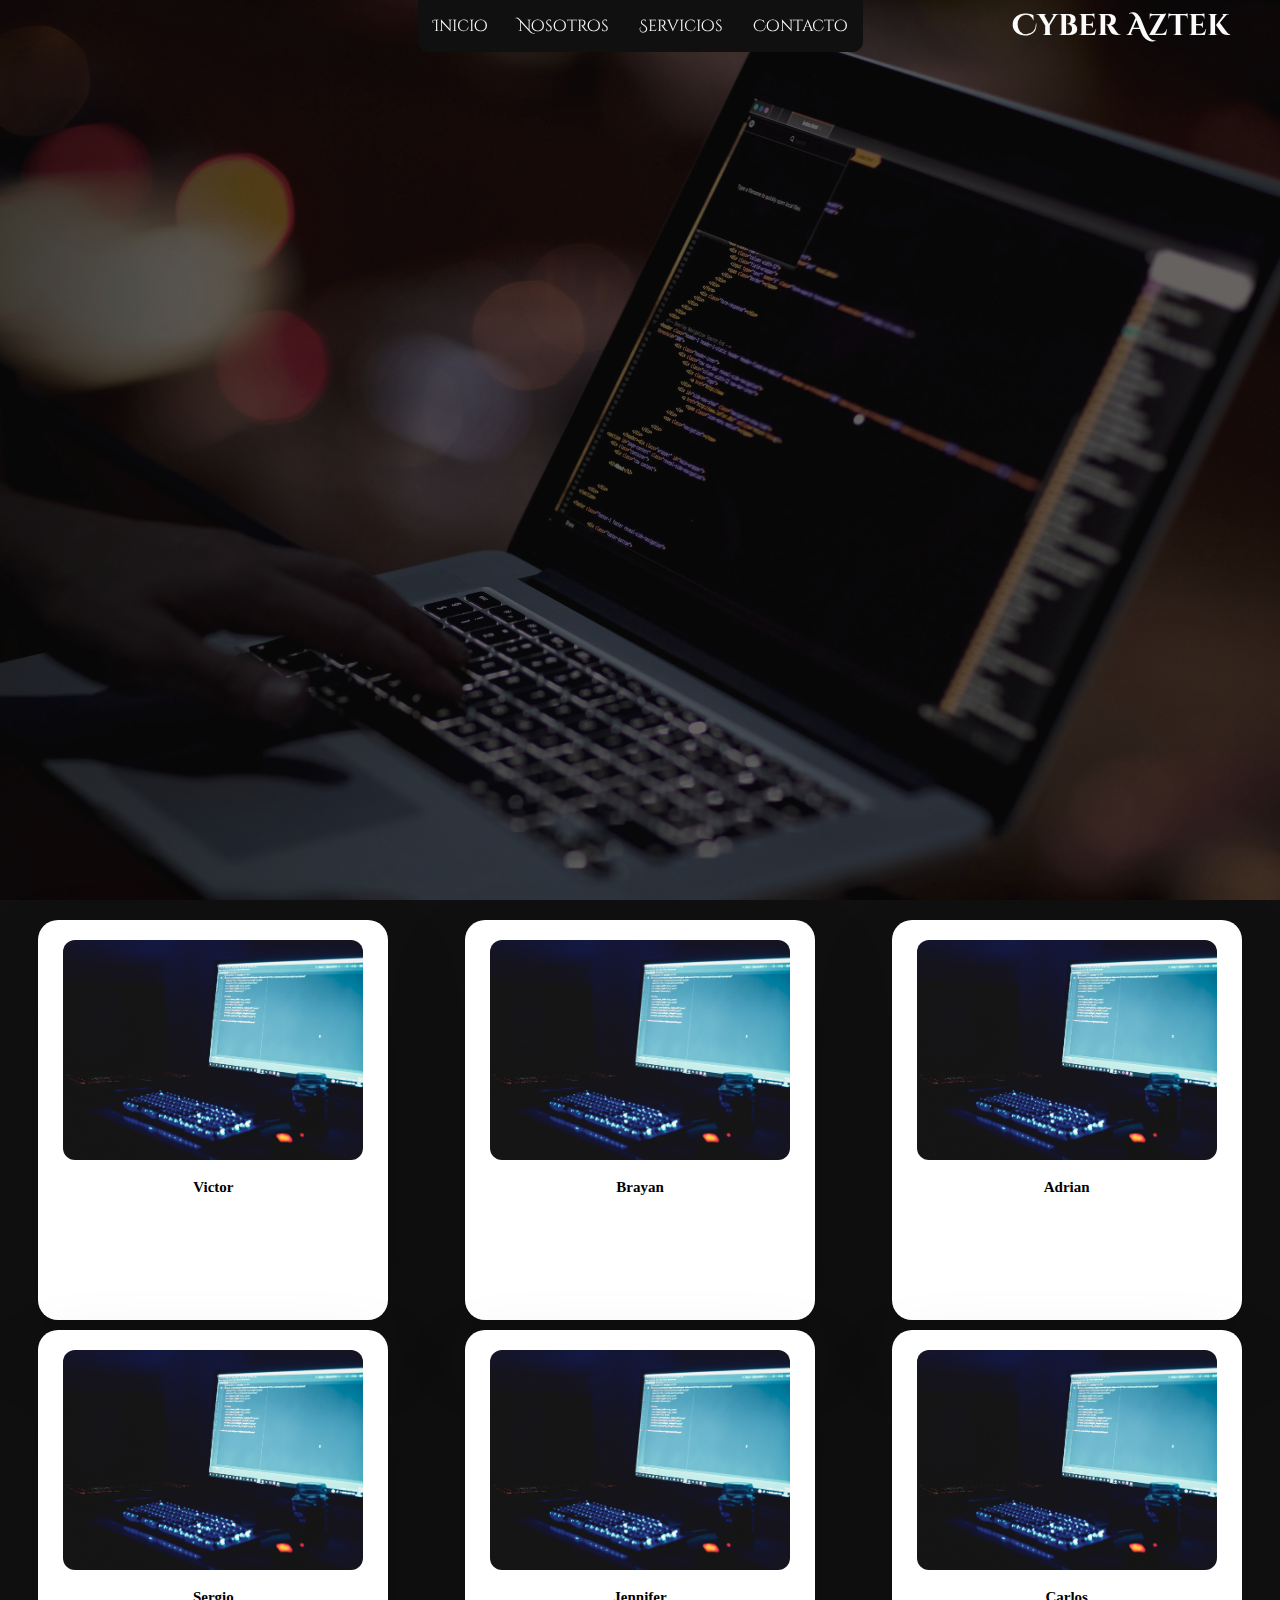
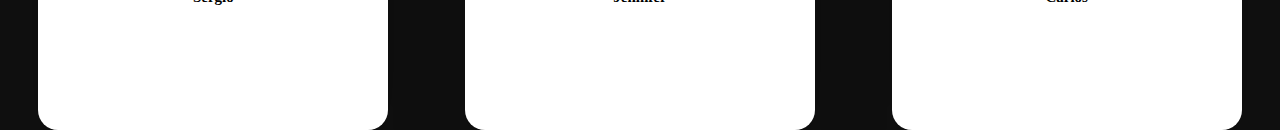
<file: index.html>
<!DOCTYPE html>
<html lang="es">
<head>
    <meta charset="UTF-8">
    <meta http-equiv="X-UA-Compatible" content="IE=edge">
    <meta name="viewport" content="width=device-width, initial-scale=1.0">
    <title>Cyber Aztek</title>
    <link rel="preconnect" href="https://fonts.googleapis.com">
    <link rel="preconnect" href="https://fonts.gstatic.com" crossorigin>
    <link href="https://fonts.googleapis.com/css2?family=Bebas+Neue&family=Cinzel+Decorative&display=swap" rel="stylesheet">
    <link rel="stylesheet" href="css/inicio.css">
   <link rel="stylesheet" href="https://cdnjs.cloudflare.com/ajax/libs/animate.css/4.1.1/animate.min.css">
   <link rel="stylesheet" href="https://cdnjs.cloudflare.com/ajax/libs/font-awesome/6.4.0/css/all.min.css">
<link rel="stylesheet" href="css/tarjeta.css">
</head>

<body>
    <header class="header">
        <input id="menu-toggle" type="checkbox">
        <label class="menu-button-container" for="menu-toggle">
            <div class="menu-button"></div>
        </label>
        <ul class="nav">
            <li class="navBtn"><a href="">Inicio</a></li>
            <li class="navBtn"><a href="">Nosotros</a></li>
            <li class="navBtn"><a href="servicios.html" target="_self">Servicios</a>
                <ul>
                    <li><a href="">Soporte</a></li>
                    <li><a href="">Diseño</a></li>
                    <li><a href="">Desarrollo</a></li>
                    <li><a href="">Instalación de cámaras</a></li>
                </ul>
            </li>
            <li class="navBtn"><a href="">Contacto</a></li>
        </ul>
        <a href="/index.html" class="logo">Cyber Aztek</a>
    </header>


    <section class="parte1">
        
    </section>
    <section class="parte2">
        <div class="nosotros">
         
<div class="nom">
    
    <div class="container">
        <div class="card">
            <div class="img-box">
                <img src="img/programador.jpg" alt="">
            </div>
            <div class="content">
                <h2>Victor</h2>
                <p>
                   Ingeniero en cyberseguridad egresado de la utp con honores especialidad soporte 
                 
                </p>
                <div class="social">
                <p class=""><a href="/index.html" class="fa-brands fa-facebook"></a></p>
                <p class=""><a href="/index.html" class="fa-brands fa-instagram"></a></p>
                <p class=""><a href="/index.html" class="fa-brands fa-facebook"></a></p>
                </div>
            </div>
        </div>
      </div>
      <div class="container">
        <div class="card">
            <div class="img-box">
                <img src="img/programador.jpg" alt="">
            </div>
            <div class="content">
                <h2>Brayan</h2>
                <p>
                   Ingeniero y musico maneja su disquera krakenmusic
                 
                </p>
                <div class="social">
                <p class=""><a href="/index.html" class="fa-brands fa-facebook"></a></p>
                <p class=""><a href="/index.html" class="fa-brands fa-instagram"></a></p>
                <p class=""><a href="/index.html" class="fa-brands fa-facebook"></a></p>
                </div>
            </div>
        </div>
      </div>
      <div class="container">
        <div class="card">
            <div class="img-box">
                <img src="img/programador.jpg" alt="">
            </div>
            <div class="content">
                <h2>Adrian</h2>
                <p>
                  Lic. en desrrollo de web full stack egresado de la buap 
                 
                </p>
                <div class="social">
                <p class=""><a href="/index.html" class="fa-brands fa-facebook"></a></p>
                <p class=""><a href="/index.html" class="fa-brands fa-instagram"></a></p>
                <p class=""><a href="/index.html" class="fa-brands fa-facebook"></a></p>
                </div>
            </div>
        </div>
      </div>
    
    
</div>
<br>
<div class="nom">
    <div class="container">
        <div class="card">
            <div class="img-box">
                <img src="img/programador.jpg" alt="">
            </div>
            <div class="content">
                <h2>Sergio</h2>
                <p>
                   Ingeniero desarrollador de videojuegos egresado de la utp
                 
                </p>
                <div class="social">
                <p class=""><a href="/index.html" class="fa-brands fa-facebook"></a></p>
                <p class=""><a href="/index.html" class="fa-brands fa-instagram"></a></p>
                <p class=""><a href="/index.html" class="fa-brands fa-facebook"></a></p>
                </div>
            </div>
        </div>
      </div>
    
      <div class="container">
        <div class="card">
            <div class="img-box">
                <img src="img/programador.jpg" alt="">
            </div>
            <div class="content">
                <h2>Jennifer</h2>
                <p>
                   Ingeniera en desarrollo de software 
                 
                </p>
                <div class="social">
                <p class=""><a href="/index.html" class="fa-brands fa-facebook"></a></p>
                <p class=""><a href="/index.html" class="fa-brands fa-instagram"></a></p>
                <p class=""><a href="/index.html" class="fa-brands fa-facebook"></a></p>
                </div>
            </div>
        </div>
      </div>
      <div class="container">
        <div class="card">
            <div class="img-box">
                <img src="img/programador.jpg" alt="">
            </div>
            <div class="content">
                <h2>Carlos</h2>
                <p>
                   Ingeniero en desarrollo de software y php
                 
                </p>
                <div class="social">
                <p class=""><a href="/index.html" class="fa-brands fa-facebook"></a></p>
                <p class=""><a href="/index.html" class="fa-brands fa-instagram"></a></p>
                <p class=""><a href="/index.html" class="fa-brands fa-facebook"></a></p>
                </div>
            </div>
        </div>
      </div>
    
</div>


    
</div>
                
                
         
    </section>
</body>
</html>
</file>
<file: css/inicio.css>
:root{
    --white: #FBFBFB;
    --black-primary: #101010;
    --black-secondary: #434343;
    --rojo-secundary: #ff0000;
}
html{
    box-sizing: border-box;
    scroll-behavior: smooth;
    font-size: 62.5%;   /* 1rem = 10px */
}
*,*::before, *::after{
    box-sizing: inherit;
    padding: 0;
    margin: 0;
}
body{
    font-size: 1.6rem;  /* 16px */
    background-color: var(--black-primary);
    line-height: 2;
}


/***** HEADER *****/
.header{
    width: 100%;
    height: 5.2rem;
    font-family: 'Cinzel Decorative', cursive;
    position: relative;
    display: flex;
    align-items: center;
    justify-content: center;
    background-color: transparent;
    position: fixed;
    z-index: 2;
}
.nav{
    display: flex;
    align-items: center;
    justify-content: center;
    background-color: var(--black-primary);
    border-radius: 0 0 1rem 1rem;
}
.nav > .navBtn{
    position: relative;
}
.nav .navBtn a{
    text-decoration: none;
    padding: 10px 15px;
    display: block;
}
.nav .navBtn:hover{
    background-color: var(--black-secondary);
}
.nav .navBtn:hover:first-child{
    border-radius: 0 0 0 1rem;
}
.nav .navBtn:hover:last-child{
    border-radius: 0 0 1rem 0;
}
/** Nav dropdown list **/
.nav .navBtn ul{
    display: none;
    position: absolute;
    width: max-content;
    background-color: var(--black-primary);
}
.nav > .navBtn:hover > ul{
    display: block;
}
.nav > .navBtn li:hover{
    background-color: var(--black-secondary);
} 
/** End Nav dropdown list **/
.navBtn a {
    color: var(--white);
}
ul, ol{
    list-style: none;
}

.logo{
    color: var(--white);
    font-family: 'Cinzel Decorative', cursive;
    font-weight: bold;
    font-size: 3rem;
    position: absolute;
    right: 0;
    padding: 0 5rem;
    text-decoration: none;
}
/** Burguer menu **/
.menu-button-container {
    display: none;
    height: 100%;
    width: 30px;
    cursor: pointer;
    flex-direction: column;
    justify-content: center;
    align-items: center;
    position: absolute;
    left: 0;
    padding: 0 5rem;
}
#menu-toggle {
    display: none;
}
.menu-button,
.menu-button::before,
.menu-button::after {
  display: block;
  background-color: var(--white);
  position: absolute;
  height: .4rem;
  width: 3rem;
  transition: transform 400ms cubic-bezier(0.23, 1, 0.32, 1);
  border-radius: .2rem;
}
.menu-button::before {
  content: '';
  margin-top: -.7rem;
}
.menu-button::after {
  content: '';
  margin-top: .8rem;
}
#menu-toggle:checked + .menu-button-container .menu-button::before {
    margin-top: 0;
    transform: rotate(405deg);
}
#menu-toggle:checked + .menu-button-container .menu-button {
  background: rgba(255, 255, 255, 0);
}

#menu-toggle:checked + .menu-button-container .menu-button::after {
  margin-top: 0;
  transform: rotate(-405deg);
}
/** End Burguer menu **/

@media screen and (max-width: 768px) {
    .header{
        height: 5.8.rem;
    }
    /** Hamburguer menu **/
    .menu-button-container {
        display: flex;
        z-index: 10;
    }
    #menu-toggle:checked ~ .nav {
      transform: translateX(0);
      transition: all 400ms cubic-bezier(0.23, 1, 0.32, 1);
    }
    /** End Hamburguer menu **/
    .nav{
        flex-direction: column;
        align-items: start;
        justify-content: start;
        border-radius: 0;
        z-index: 5;
        position: absolute;
        top: 0;
        left: 0;
        width: 50%;
        height: 100vh;
        padding: 5rem 0;
        transform: translateX(-40rem);
        transition: all 400ms cubic-bezier(0.23, 1, 0.32, 1);
    }
    .nav > .navBtn{
        width: 100%;
    }
    .nav .navBtn:hover:first-child{
        border-radius: 0;
    }
    .nav .navBtn:hover:last-child{
        border-radius: 0;
    }
    .nav .navBtn a{
        padding: 1rem 3.5rem;
    }
    /** Nav dropdown list **/
    .nav .navBtn ul{
        display: none;
        position: static;
        width: 100%;
    }
    .nav > .navBtn:hover > ul{
        display: block;
    }
    .nav > .navBtn li{
        padding: 1rem 3rem;
    }
    /** End Nav dropdown list **/
}

@media screen and (max-width: 576px) {
    .logo{
        padding: 0 3rem;
    }
    .menu-button-container {
        padding: 0 3rem;
    }
    .nav .navBtn a{
        padding: 1rem 2rem;
    }
    .nav > .navBtn li{
        padding: 1rem 2rem;
    }
}


/***** SECCION .PARTE1 *****/
.parte1{
    background: url('../img/desktop.jpg') center center no-repeat fixed;
    background-size: cover;
    opacity: .5;
    width: 100%;
    height: 100vh;
    text-align: center;
}





.banner{
    width: 84em;
    height: 51em;
    margin: 0 auto;
    text-align: center;
}



/***************************Seccion 2************************************************************/
.parte2{
    width: 137.vh;
    height: 50vh;
    
}
.nosotros{
    
    width: auto;
    height: 100%;
    margin: 0 auto;
    
    justify-content: center;

}

.nom
{
display: flex;  
justify-content: space-evenly;
align-items: center;
width: 100%;
height: auto;
}

.imgnos{
    position: relative;
    z-index: 1;
    background: black;
    width: 20%;
    min-height: 27rem;
    display:flex;
    justify-content: center;


    /* configuracion de la card  */
    border-radius: 30px;
    border: 1px solid white;
}

.imgnos img {
    width: 12.5rem;
    height: 12.5rem;
    border-radius: 50%;
    
}

.imgnos > img{
    background: rgb(0,0,0);
    background: linear-gradient(0deg, rgba(0,0,0,0.8407738095238095) 0%, rgba(0,0,0,0) 100%);
   
}

.tarjeta  {
    width: 100%;
    height: 9rem;
    background:blue;
    position: absolute;
    bottom: 0;
    display: flex;
    flex-direction: column;
    justify-content: center;
    z-index: 1;
    opacity: 0;
  
}

.tarjeta p {
    color: var(--white);

    
}


.inforedes {
    width: 100%;
    height: 2rem;
    display: flex;
    align-items: center;
    justify-content: space-evenly;
}
.fa-brands{
    text-decoration: none;
    color: white;
}


    .imgnos:hover > .tarjeta{
        background: linear-gradient(180deg,rgba(0,0,0,.2),rgba(255, 255, 255, 0.2));
        display: flex;
        opacity: 1;
        animation: tamano .4s ease-in ;
        border-radius: 0 0 30px 30px;
    }
    
/***********************************servicios************************************/
.seccion-servicios{
    width: 100%;
    height: 100vh;
    background-color: var(--white);
}
.servicios{
    width: 100%;
    height: 100%;
    background-color: var(--white);

}


/***********************************personal************************************/
/***********************************redes sociales************************************/
.icono{
    height:5% ;
    width: 5%;
}



/*************************************Laptops********************************************/
@media  screen   
and (min-device-width : 768px)   
and (max-device-width : 1366px) {
    .nom {
    height: 84%;
 
}
.imgnos:hover > .infonombre{
    width:20.4%;
}
.imgnos:hover > .inforedes{
    width:20.4%;
}
.imgh:hover > .infonombre{
width:20.4%;
}
.imgh:hover > .inforedes{
width:20.4%;
}
}

/*************************************Mobile****************************************************/
@media screen and (max-width: 768px) {
    .nom {
        flex-direction: column;
    }

    .imgnos{
        width: 60%;
        margin-top: 1rem;
    }
    .imgnos > img{
        margin-top: 2%;
    }
}

/* https://www.flaticon.es/icono-gratis/torre-de-pc_4275122?term=pc&related_id=4275122 

https://wallpapercave.com/anime-programmer-wallpapers
https://es.stackoverflow.com/questions/51476/como-alinear-im%C3%A1genes-html-con-css-en-varias-filas-y-colocando-en-cada-una-de
*/



/* animaciones */ 
@keyframes tamano{
    0%{
        width: 0%;
        opacity: 0;
    }
    50%{
        width: 50%;
        opacity: 0;

    }
    100%{
        width: 100%;
        opacity: 1;

    }
  }
  /*se cambio */
</file>
<file: css/tarjeta.css>
/* .container{
    position: relative;
    display: flex;
    justify-content: end;
    align-items: center;
    flex-wrap: wrap;
    gap:100px 50px;
    padding: 100px 50px;
} */

.container{
    display: flex;  
justify-content: space-evenly;
align-items: center;
width: 100%;
height: auto;
}



.container .card{
    position:relative;
    display: flex;
    justify-content: center;
    align-items: flex-start;
    width: 350px;
    max-width: 100%;
    height: 300px;
background: white;
border-radius: 20px;
transition: 0.5s;
box-shadow: 0 35px 80px rgba(0, 0, 0, 0.15);

}

.container .card{
    height: 400px;
    cursor: pointer;
    top: 31px;
}

.container .card .img-box{
    position: absolute;
    top: 20px;
    width: 300px;
    height: 220px;
    border-radius: 12px;
    overflow: hidden;
    transition: 0.5s;
}

.container .card:hover .img-box{
    top: -100px;
    scale: 0.75;
    box-shadow: 0 15px 45px rgba(0, 0, 0, 0.2);
}

.container .card .img-box img{
    position: absolute;
    top:0;
    left: 0;
    width: 100%;
    height: 100%;
    object-fit: cover;
}

.container .card .content{
    position: absolute;
    top: 252px;
    width: 100%;
    height: 35px;
    padding: 0 30px;
    text-align: center;
    overflow: hidden;
    transition: 0.5s;
}


.container .card:hover .content {
    top: 130px;
    height: 250px;
}

.container .card .content h2 {
    font-size: 1.5rem;
    font-weight: 700;
    color: var(--clr);
}

.container .card .content p {
    color: #333;
}

.container .card .content a {
   /* position: relative;
    top: 15px;
    display: inline-block;
    padding: 12px 25px;
    text-decoration: none;
    background: var(--clr);*/
    color: red;
    font-weight: 500;
 
}
.social{
    display: flex;
    justify-content: space-evenly;
    align-items: center;
    width: 100%;   
}
.container .card .content a:hover {
    opacity: 0.8;
}

@media (max-width: 480px) {
    .container .card {
        width: 230px;
        border-radius: 15px;
    }

    .container .card .img-box {
        width: 185px;
        border-radius: 10px;
    }

    .container .card .content p {
        font-size: 0.8rem;
    }

    .container .card .content a {
        font-size: 0.9rem;
    }
}
</file>
